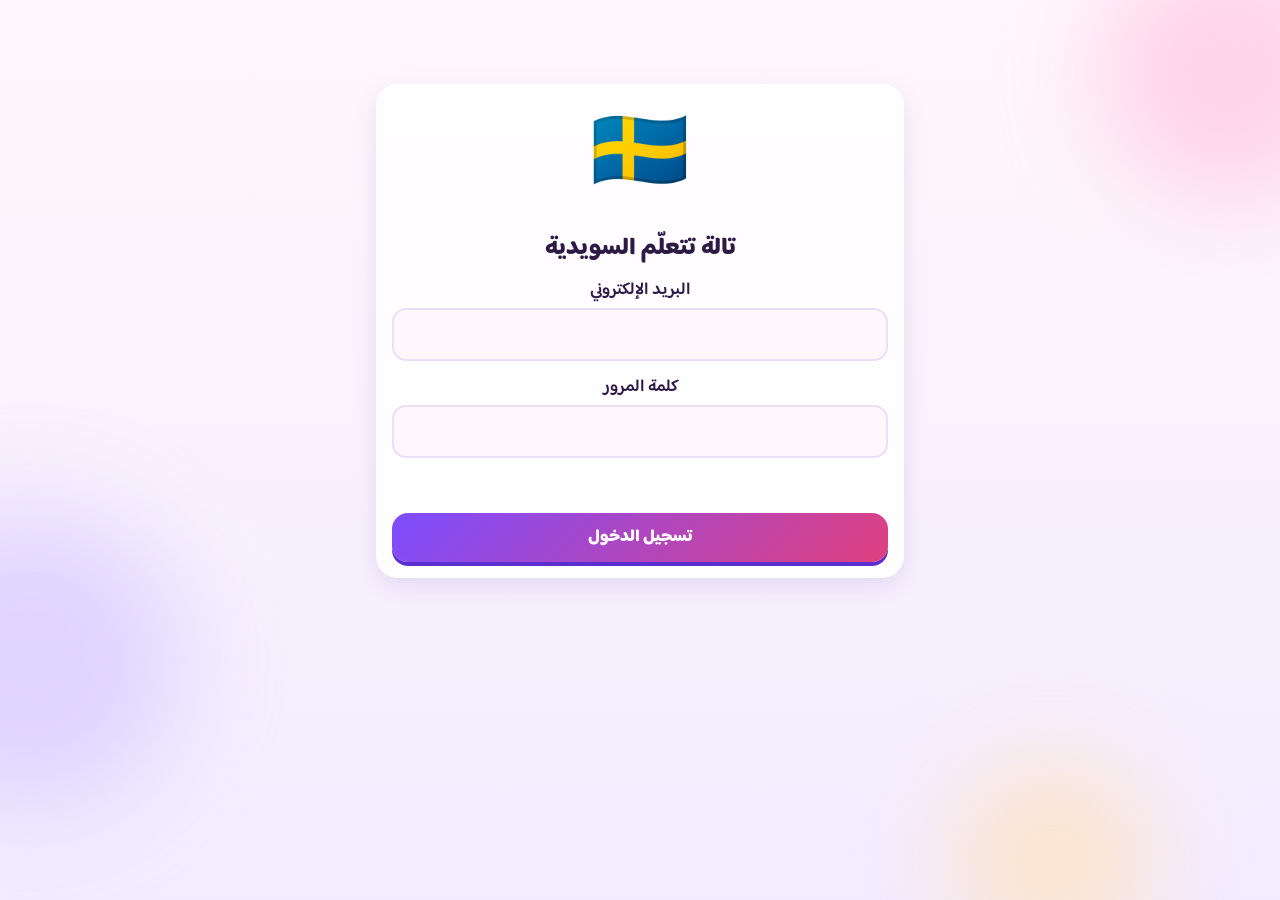
<file: index.html>
<!doctype html>
<html lang="ar" dir="rtl">
<head>
  <meta charset="utf-8">
  <meta name="viewport" content="width=device-width, initial-scale=1, viewport-fit=cover">
  <meta name="theme-color" content="#7c4dff">
  <title>Tala lär sig svenska</title>
  <link rel="manifest" href="manifest.webmanifest">
  <link rel="icon" href="icons/icon-192.png">
  <link rel="apple-touch-icon" href="icons/icon-192.png">
  <link rel="stylesheet" href="fonts/fonts.css">
  <link rel="stylesheet" href="css/app.css">
</head>
<body>
  <div class="bg-blobs" aria-hidden="true"><i></i><i></i><i></i></div>
  <header></header>
  <main id="main"></main>
  <nav></nav>
  <canvas id="confetti" aria-hidden="true"></canvas>
  <script type="module" src="js/app.js"></script>
</body>
</html>
</file>
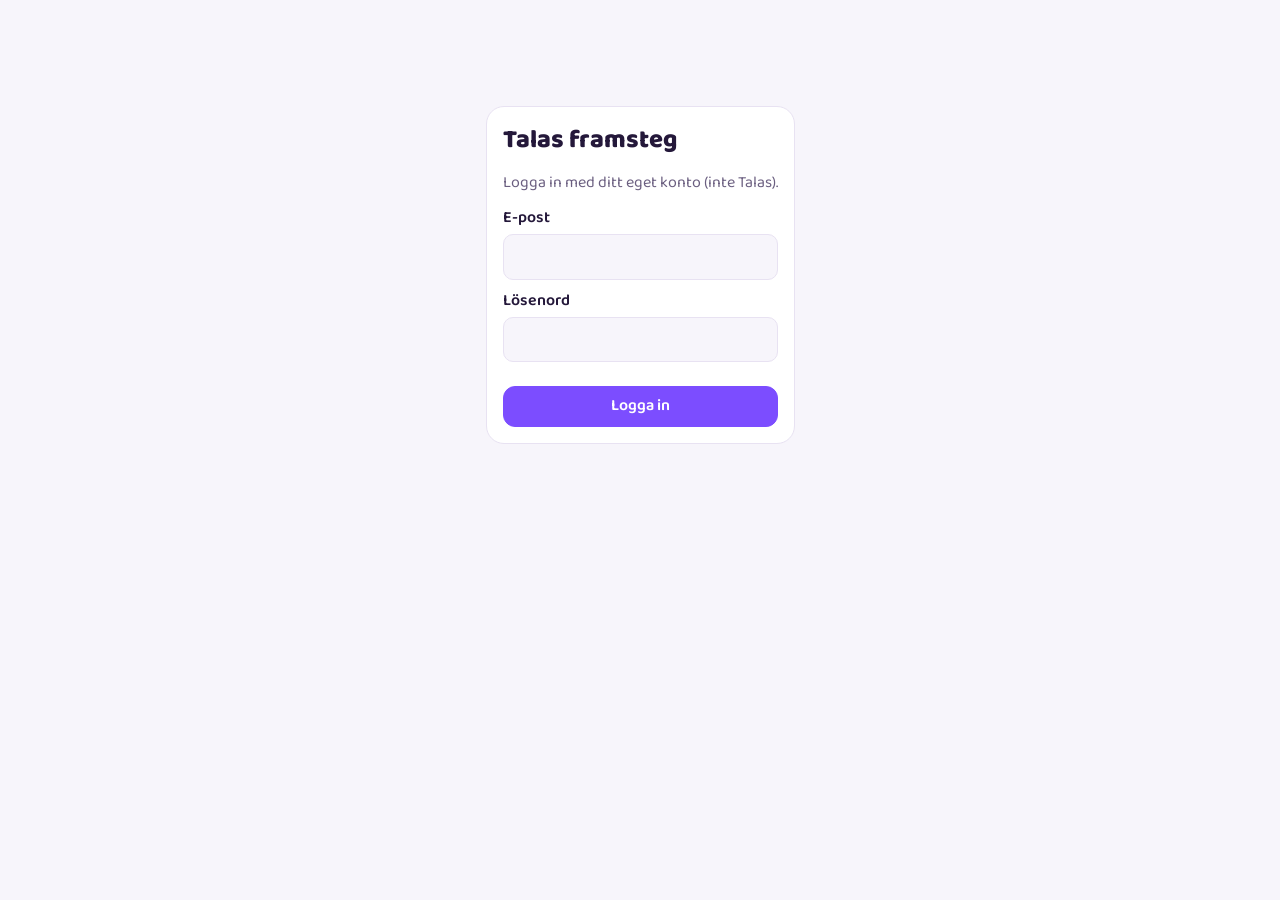
<file: eslam.html>
<!doctype html>
<html lang="sv">
<head>
  <meta charset="utf-8">
  <meta name="viewport" content="width=device-width, initial-scale=1">
  <meta name="robots" content="noindex">
  <title>Talas framsteg</title>
  <link rel="icon" href="icons/icon-192.png">
  <link rel="stylesheet" href="fonts/fonts.css">
  <link rel="stylesheet" href="css/dashboard.css">
</head>
<body>
  <main id="main"><p class="muted">Laddar…</p></main>
  <div id="tip" class="tooltip" hidden></div>
  <script type="module" src="js/dashboard.js"></script>
</body>
</html>
</file>
<file: fonts/fonts.css>
/* arabic */
@font-face {
  font-family: 'Baloo Bhaijaan 2';
  font-style: normal;
  font-weight: 400;
  font-display: swap;
  src: url(zYX9KUwuEqdVGqM8tPDdAA_Y-_bMAIRsdO_q.woff2) format('woff2');
  unicode-range: U+0600-06FF, U+0750-077F, U+0870-0891, U+0897-08E1, U+08E3-08FF, U+200C-200E, U+2010-2011, U+204F, U+2E41, U+FB50-FDFF, U+FE70-FE74, U+FE76-FEFC, U+102E0-102FB, U+10E60-10E7E, U+10EC2-10EC7, U+10EC9-10EEE, U+10EF0-10EFF, U+1EE00-1EE03, U+1EE05-1EE1F, U+1EE21-1EE22, U+1EE24, U+1EE27, U+1EE29-1EE32, U+1EE34-1EE37, U+1EE39, U+1EE3B, U+1EE42, U+1EE47, U+1EE49, U+1EE4B, U+1EE4D-1EE4F, U+1EE51-1EE52, U+1EE54, U+1EE57, U+1EE59, U+1EE5B, U+1EE5D, U+1EE5F, U+1EE61-1EE62, U+1EE64, U+1EE67-1EE6A, U+1EE6C-1EE72, U+1EE74-1EE77, U+1EE79-1EE7C, U+1EE7E, U+1EE80-1EE89, U+1EE8B-1EE9B, U+1EEA1-1EEA3, U+1EEA5-1EEA9, U+1EEAB-1EEBB, U+1EEF0-1EEF1;
}
/* vietnamese */
@font-face {
  font-family: 'Baloo Bhaijaan 2';
  font-style: normal;
  font-weight: 400;
  font-display: swap;
  src: url(zYX9KUwuEqdVGqM8tPDdAA_Y-_bMAI5sdO_q.woff2) format('woff2');
  unicode-range: U+0102-0103, U+0110-0111, U+0128-0129, U+0168-0169, U+01A0-01A1, U+01AF-01B0, U+0300-0301, U+0303-0304, U+0308-0309, U+0323, U+0329, U+1EA0-1EF9, U+20AB;
}
/* latin-ext */
@font-face {
  font-family: 'Baloo Bhaijaan 2';
  font-style: normal;
  font-weight: 400;
  font-display: swap;
  src: url(zYX9KUwuEqdVGqM8tPDdAA_Y-_bMAI9sdO_q.woff2) format('woff2');
  unicode-range: U+0100-02BA, U+02BD-02C5, U+02C7-02CC, U+02CE-02D7, U+02DD-02FF, U+0304, U+0308, U+0329, U+1D00-1DBF, U+1E00-1E9F, U+1EF2-1EFF, U+2020, U+20A0-20AB, U+20AD-20C4, U+2113, U+2C60-2C7F, U+A720-A7FF;
}
/* latin */
@font-face {
  font-family: 'Baloo Bhaijaan 2';
  font-style: normal;
  font-weight: 400;
  font-display: swap;
  src: url(zYX9KUwuEqdVGqM8tPDdAA_Y-_bMAIFsdA.woff2) format('woff2');
  unicode-range: U+0000-00FF, U+0131, U+0152-0153, U+02BB-02BC, U+02C6, U+02DA, U+02DC, U+0304, U+0308, U+0329, U+2000-206F, U+20AC, U+2122, U+2191, U+2193, U+2212, U+2215, U+FEFF, U+FFFD;
}
/* arabic */
@font-face {
  font-family: 'Baloo Bhaijaan 2';
  font-style: normal;
  font-weight: 600;
  font-display: swap;
  src: url(zYX9KUwuEqdVGqM8tPDdAA_Y-_bMAIRsdO_q.woff2) format('woff2');
  unicode-range: U+0600-06FF, U+0750-077F, U+0870-0891, U+0897-08E1, U+08E3-08FF, U+200C-200E, U+2010-2011, U+204F, U+2E41, U+FB50-FDFF, U+FE70-FE74, U+FE76-FEFC, U+102E0-102FB, U+10E60-10E7E, U+10EC2-10EC7, U+10EC9-10EEE, U+10EF0-10EFF, U+1EE00-1EE03, U+1EE05-1EE1F, U+1EE21-1EE22, U+1EE24, U+1EE27, U+1EE29-1EE32, U+1EE34-1EE37, U+1EE39, U+1EE3B, U+1EE42, U+1EE47, U+1EE49, U+1EE4B, U+1EE4D-1EE4F, U+1EE51-1EE52, U+1EE54, U+1EE57, U+1EE59, U+1EE5B, U+1EE5D, U+1EE5F, U+1EE61-1EE62, U+1EE64, U+1EE67-1EE6A, U+1EE6C-1EE72, U+1EE74-1EE77, U+1EE79-1EE7C, U+1EE7E, U+1EE80-1EE89, U+1EE8B-1EE9B, U+1EEA1-1EEA3, U+1EEA5-1EEA9, U+1EEAB-1EEBB, U+1EEF0-1EEF1;
}
/* vietnamese */
@font-face {
  font-family: 'Baloo Bhaijaan 2';
  font-style: normal;
  font-weight: 600;
  font-display: swap;
  src: url(zYX9KUwuEqdVGqM8tPDdAA_Y-_bMAI5sdO_q.woff2) format('woff2');
  unicode-range: U+0102-0103, U+0110-0111, U+0128-0129, U+0168-0169, U+01A0-01A1, U+01AF-01B0, U+0300-0301, U+0303-0304, U+0308-0309, U+0323, U+0329, U+1EA0-1EF9, U+20AB;
}
/* latin-ext */
@font-face {
  font-family: 'Baloo Bhaijaan 2';
  font-style: normal;
  font-weight: 600;
  font-display: swap;
  src: url(zYX9KUwuEqdVGqM8tPDdAA_Y-_bMAI9sdO_q.woff2) format('woff2');
  unicode-range: U+0100-02BA, U+02BD-02C5, U+02C7-02CC, U+02CE-02D7, U+02DD-02FF, U+0304, U+0308, U+0329, U+1D00-1DBF, U+1E00-1E9F, U+1EF2-1EFF, U+2020, U+20A0-20AB, U+20AD-20C4, U+2113, U+2C60-2C7F, U+A720-A7FF;
}
/* latin */
@font-face {
  font-family: 'Baloo Bhaijaan 2';
  font-style: normal;
  font-weight: 600;
  font-display: swap;
  src: url(zYX9KUwuEqdVGqM8tPDdAA_Y-_bMAIFsdA.woff2) format('woff2');
  unicode-range: U+0000-00FF, U+0131, U+0152-0153, U+02BB-02BC, U+02C6, U+02DA, U+02DC, U+0304, U+0308, U+0329, U+2000-206F, U+20AC, U+2122, U+2191, U+2193, U+2212, U+2215, U+FEFF, U+FFFD;
}
/* arabic */
@font-face {
  font-family: 'Baloo Bhaijaan 2';
  font-style: normal;
  font-weight: 800;
  font-display: swap;
  src: url(zYX9KUwuEqdVGqM8tPDdAA_Y-_bMAIRsdO_q.woff2) format('woff2');
  unicode-range: U+0600-06FF, U+0750-077F, U+0870-0891, U+0897-08E1, U+08E3-08FF, U+200C-200E, U+2010-2011, U+204F, U+2E41, U+FB50-FDFF, U+FE70-FE74, U+FE76-FEFC, U+102E0-102FB, U+10E60-10E7E, U+10EC2-10EC7, U+10EC9-10EEE, U+10EF0-10EFF, U+1EE00-1EE03, U+1EE05-1EE1F, U+1EE21-1EE22, U+1EE24, U+1EE27, U+1EE29-1EE32, U+1EE34-1EE37, U+1EE39, U+1EE3B, U+1EE42, U+1EE47, U+1EE49, U+1EE4B, U+1EE4D-1EE4F, U+1EE51-1EE52, U+1EE54, U+1EE57, U+1EE59, U+1EE5B, U+1EE5D, U+1EE5F, U+1EE61-1EE62, U+1EE64, U+1EE67-1EE6A, U+1EE6C-1EE72, U+1EE74-1EE77, U+1EE79-1EE7C, U+1EE7E, U+1EE80-1EE89, U+1EE8B-1EE9B, U+1EEA1-1EEA3, U+1EEA5-1EEA9, U+1EEAB-1EEBB, U+1EEF0-1EEF1;
}
/* vietnamese */
@font-face {
  font-family: 'Baloo Bhaijaan 2';
  font-style: normal;
  font-weight: 800;
  font-display: swap;
  src: url(zYX9KUwuEqdVGqM8tPDdAA_Y-_bMAI5sdO_q.woff2) format('woff2');
  unicode-range: U+0102-0103, U+0110-0111, U+0128-0129, U+0168-0169, U+01A0-01A1, U+01AF-01B0, U+0300-0301, U+0303-0304, U+0308-0309, U+0323, U+0329, U+1EA0-1EF9, U+20AB;
}
/* latin-ext */
@font-face {
  font-family: 'Baloo Bhaijaan 2';
  font-style: normal;
  font-weight: 800;
  font-display: swap;
  src: url(zYX9KUwuEqdVGqM8tPDdAA_Y-_bMAI9sdO_q.woff2) format('woff2');
  unicode-range: U+0100-02BA, U+02BD-02C5, U+02C7-02CC, U+02CE-02D7, U+02DD-02FF, U+0304, U+0308, U+0329, U+1D00-1DBF, U+1E00-1E9F, U+1EF2-1EFF, U+2020, U+20A0-20AB, U+20AD-20C4, U+2113, U+2C60-2C7F, U+A720-A7FF;
}
/* latin */
@font-face {
  font-family: 'Baloo Bhaijaan 2';
  font-style: normal;
  font-weight: 800;
  font-display: swap;
  src: url(zYX9KUwuEqdVGqM8tPDdAA_Y-_bMAIFsdA.woff2) format('woff2');
  unicode-range: U+0000-00FF, U+0131, U+0152-0153, U+02BB-02BC, U+02C6, U+02DA, U+02DC, U+0304, U+0308, U+0329, U+2000-206F, U+20AC, U+2122, U+2191, U+2193, U+2212, U+2215, U+FEFF, U+FFFD;
}
</file>
<file: css/app.css>
:root {
  --bg: #fff7fb;
  --bg2: #f3ecff;
  --card: rgba(255, 255, 255, 0.82);
  --ink: #2d1b46;
  --ink2: #6b5a86;
  --line: #eadff7;
  --brand: #7c4dff;
  --brand2: #e0407f;
  --brand-ink: #ffffff;
  --sun: #ffb648;
  --good: #1fbf8f;
  --good-bg: #e2f8ef;
  --bad: #ff5470;
  --bad-bg: #ffe6ea;
  --blob1: #ffc4e1;
  --blob2: #d6c8ff;
  --blob3: #ffe1b8;
  --shadow: 0 8px 24px rgba(92, 50, 160, 0.12);
  --radius: 22px;
  --font: 'Baloo Bhaijaan 2', system-ui, sans-serif;
}
@media (prefers-color-scheme: dark) {
  :root:not([data-theme="light"]) {
    --bg: #160f24; --bg2: #1e1433; --card: rgba(40, 28, 64, 0.85); --ink: #f6efff; --ink2: #b9a8d6;
    --line: #3a2a5a; --good-bg: #123a30; --bad-bg: #44172a;
    --blob1: #5a1f48; --blob2: #34246e; --blob3: #4d3216; --shadow: 0 8px 24px rgba(0, 0, 0, 0.4);
  }
}
:root[data-theme="dark"] {
  --bg: #160f24; --bg2: #1e1433; --card: rgba(40, 28, 64, 0.85); --ink: #f6efff; --ink2: #b9a8d6;
  --line: #3a2a5a; --good-bg: #123a30; --bad-bg: #44172a;
  --blob1: #5a1f48; --blob2: #34246e; --blob3: #4d3216; --shadow: 0 8px 24px rgba(0, 0, 0, 0.4);
}

* { box-sizing: border-box; -webkit-tap-highlight-color: transparent; }
html, body { margin: 0; }
body {
  font-family: var(--font);
  background: linear-gradient(180deg, var(--bg), var(--bg2));
  color: var(--ink);
  min-height: 100dvh;
  font-size: 17px;
  line-height: 1.5;
  overflow-x: hidden;
}
button { font: inherit; color: inherit; cursor: pointer; }
h1, h2, h3 { margin: 0; line-height: 1.25; }
h1 { font-size: 1.5rem; font-weight: 800; }
h2 { font-size: 1.15rem; font-weight: 800; }
h3 { font-size: 1.05rem; font-weight: 600; }
p { margin: 0.2rem 0; }
.muted { color: var(--ink2); }
.center { text-align: center; }
.grow { flex: 1; min-width: 0; }
.sv { font-weight: 600; unicode-bidi: isolate; }
.sub { display: block; font-size: 0.72em; opacity: 0.7; font-weight: 400; }
[hidden] { display: none !important; }

/* Floating colour blobs behind everything */
.bg-blobs { position: fixed; inset: 0; z-index: -1; overflow: hidden; pointer-events: none; }
.bg-blobs i { position: absolute; border-radius: 50%; filter: blur(50px); opacity: 0.7; animation: float 18s ease-in-out infinite; }
.bg-blobs i:nth-child(1) { width: 260px; height: 260px; background: var(--blob1); top: -60px; right: -80px; }
.bg-blobs i:nth-child(2) { width: 300px; height: 300px; background: var(--blob2); bottom: 10%; left: -120px; animation-delay: -6s; }
.bg-blobs i:nth-child(3) { width: 200px; height: 200px; background: var(--blob3); bottom: -60px; right: 10%; animation-delay: -12s; }
@keyframes float { 50% { transform: translate(20px, -30px) scale(1.1); } }

main { padding: 12px 16px 110px; max-width: 560px; margin: 0 auto; display: flex; flex-direction: column; gap: 14px; }
header { display: flex; gap: 8px; justify-content: flex-start; padding: 14px 16px 0; max-width: 560px; margin: 0 auto; }
.pill { background: var(--card); border-radius: 99px; padding: 4px 12px; font-weight: 600; box-shadow: var(--shadow); font-size: 0.9rem; }

nav {
  position: fixed; bottom: 0; inset-inline: 0; display: flex; justify-content: space-around;
  background: var(--card); backdrop-filter: blur(16px); border-top: 1px solid var(--line);
  padding: 6px 4px calc(6px + env(safe-area-inset-bottom));
}
nav a { text-decoration: none; color: var(--ink2); display: flex; flex-direction: column; align-items: center; font-size: 0.75rem; padding: 4px 10px; border-radius: 14px; transition: 0.2s; }
nav a .i { font-size: 1.45rem; transition: transform 0.2s; }
nav a.on { color: var(--brand); background: color-mix(in srgb, var(--brand) 12%, transparent); }
nav a.on .i { transform: translateY(-2px) scale(1.12); }
nav .sub { display: none; }

.card {
  background: var(--card); border-radius: var(--radius); padding: 16px; box-shadow: var(--shadow);
  backdrop-filter: blur(10px); display: flex; gap: 14px; align-items: center; flex-wrap: wrap;
  animation: pop 0.35s ease both;
}
.card.tap { cursor: pointer; transition: transform 0.15s; }
.card.tap:active { transform: scale(0.98); }
.card.tip { display: block; border-inline-start: 5px solid var(--sun); }
.card.warn { display: block; background: var(--bad-bg); font-size: 0.9rem; }
@keyframes pop { from { opacity: 0; transform: translateY(10px) scale(0.98); } }
main > *:nth-child(2) { animation-delay: 0.05s; }
main > *:nth-child(3) { animation-delay: 0.1s; }
main > *:nth-child(4) { animation-delay: 0.15s; }
main > *:nth-child(5) { animation-delay: 0.2s; }

/* Greeting */
.greet {
  border-radius: 28px; padding: 22px 20px; padding-inline-end: 86px; color: #fff; position: relative; overflow: hidden;
  background: var(--sky, linear-gradient(135deg, #7c4dff, #ff5fa2)); box-shadow: var(--shadow);
  animation: pop 0.4s ease both;
}
.greet .sym { position: absolute; inset-inline-end: 14px; top: 8px; font-size: 3.6rem; animation: bob 4s ease-in-out infinite; }
.greet .hello { text-align: right; font-size: 1.7rem; font-weight: 800; line-height: 1.1; }
.greet .hello-ar { opacity: 0.9; }
.greet .say { background: rgba(255, 255, 255, 0.25); border: 0; border-radius: 99px; padding: 2px 12px; margin-top: 8px; color: #fff; }
.greet .line { margin-top: 10px; font-size: 0.95rem; opacity: 0.95; }
@keyframes bob { 50% { transform: translateY(-6px) rotate(6deg); } }

.hero { display: flex; align-items: center; gap: 16px; }
.ring {
  --p: 0; width: 96px; height: 96px; border-radius: 50%; display: grid; place-items: center; flex: none;
  background: conic-gradient(var(--brand2) calc(var(--p) * 1%), var(--line) 0);
}
.ring > div { width: 76px; height: 76px; border-radius: 50%; background: var(--bg); display: grid; place-items: center; text-align: center; line-height: 1; }
.ring b { font-size: 1.6rem; }
.ring small { font-size: 0.7rem; color: var(--ink2); }

.unit-emoji { font-size: 2.2rem; width: 54px; height: 54px; display: grid; place-items: center; background: var(--bg2); border-radius: 18px; flex: none; }
.word-day { display: block; }
.word-day .sv { font-size: 1.4rem; }

/* Buttons */
.btn {
  border: 0; border-radius: 16px; padding: 12px 18px; font-weight: 800; background: var(--bg2); color: var(--ink);
  box-shadow: 0 4px 0 var(--line); transition: transform 0.1s, box-shadow 0.1s;
}
.btn:active { transform: translateY(3px); box-shadow: 0 1px 0 var(--line); }
.btn.primary { background: linear-gradient(135deg, var(--brand), var(--brand2)); color: var(--brand-ink); box-shadow: 0 4px 0 #5a2fd0; }
.btn.danger { background: var(--bad); color: #fff; box-shadow: 0 4px 0 #c43350; }
.btn.ghost { background: transparent; box-shadow: none; color: var(--ink2); }
.btn.wide { width: 100%; }
.btn:disabled { opacity: 0.45; }
.row { display: flex; gap: 10px; width: 100%; }
.row .btn { flex: 1; }

/* Course map */
.phase { margin-top: 10px; }
.unit { background: var(--card); border-radius: var(--radius); padding: 14px; box-shadow: var(--shadow); animation: pop 0.35s ease both; }
.unit.locked { opacity: 0.55; }
.unit.passed { outline: 2px solid color-mix(in srgb, var(--sun) 70%, transparent); }
.unit-head { display: flex; gap: 12px; align-items: center; }
.crown { font-weight: 800; color: var(--sun); }
.lessons { display: flex; gap: 10px; margin-top: 12px; flex-wrap: wrap; }
.dot {
  width: 48px; height: 48px; border-radius: 50%; border: 0; font-weight: 800; background: var(--bg2);
  box-shadow: 0 4px 0 var(--line);
}
.dot:not(:disabled):not(.done) { background: linear-gradient(135deg, var(--brand), var(--brand2)); color: #fff; box-shadow: 0 4px 0 #5a2fd0; animation: pulse 2s infinite; }
.dot.done { background: var(--good); color: #fff; box-shadow: 0 4px 0 #148a66; }
.dot.test { background: var(--sun); }
.dot.test.done { background: var(--sun); box-shadow: 0 4px 0 #c98a2a; }
@keyframes pulse { 50% { transform: scale(1.08); } }

/* Session */
.session { display: flex; flex-direction: column; gap: 14px; min-height: calc(100dvh - 40px); }
.bar-top { display: flex; align-items: center; gap: 12px; }
.x { border: 0; background: none; font-size: 1.4rem; color: var(--ink2); }
.progress { flex: 1; height: 14px; background: var(--line); border-radius: 99px; overflow: hidden; }
.progress div { height: 100%; width: 0; background: linear-gradient(90deg, var(--brand), var(--brand2)); border-radius: 99px; transition: width 0.4s ease; }
.ex { display: flex; flex-direction: column; gap: 14px; animation: slide 0.3s ease both; }
@keyframes slide { from { opacity: 0; transform: translateX(-24px); } }
.ex-title { font-weight: 800; font-size: 1.2rem; margin: 6px 0 0; }
.prompt { display: flex; flex-direction: column; align-items: center; gap: 6px; padding: 10px 0; text-align: center; }
.sv.big { font-size: 2.1rem; }
.ar-big { font-size: 1.6rem; font-weight: 600; text-align: center; }
.card.learn { flex-direction: column; text-align: center; padding: 26px 16px; }
.emoji { font-size: 4rem; line-height: 1; animation: bob 3s ease-in-out infinite; }
.note { color: var(--ink2); font-size: 0.95rem; }
.audio-row { display: flex; gap: 8px; justify-content: center; }
.btn-audio { border: 0; width: 64px; height: 64px; border-radius: 50%; font-size: 1.7rem; background: linear-gradient(135deg, var(--brand), var(--brand2)); box-shadow: 0 4px 0 #5a2fd0; }
.btn-audio.small { width: 46px; height: 46px; font-size: 1.2rem; background: var(--bg2); box-shadow: 0 4px 0 var(--line); align-self: center; }
.options { display: grid; gap: 10px; }
.opt {
  border: 2px solid var(--line); background: var(--card); border-radius: 18px; padding: 14px; font-size: 1.1rem;
  box-shadow: 0 4px 0 var(--line); text-align: center; transition: transform 0.1s;
}
.opt:active { transform: translateY(2px); }
.opt.right { border-color: var(--good); background: var(--good-bg); animation: yay 0.4s; }
.opt.bad { border-color: var(--bad); background: var(--bad-bg); animation: shake 0.4s; }
@keyframes yay { 50% { transform: scale(1.05); } }
@keyframes shake { 25% { transform: translateX(-6px); } 75% { transform: translateX(6px); } }
.type-in { font: inherit; font-size: 1.3rem; padding: 14px; border-radius: 16px; border: 2px solid var(--line); background: var(--card); color: var(--ink); text-align: center; }
.type-in:focus { outline: none; border-color: var(--brand); }
.special { display: flex; gap: 8px; justify-content: center; }
.special button { border: 0; background: var(--bg2); border-radius: 12px; width: 52px; height: 44px; font-size: 1.2rem; font-weight: 800; box-shadow: 0 3px 0 var(--line); }
.build-line { min-height: 62px; border-bottom: 2px dashed var(--line); display: flex; flex-wrap: wrap; gap: 8px; padding: 8px 0; }
.build-pool { display: flex; flex-wrap: wrap; gap: 8px; justify-content: center; }
.tile { border: 2px solid var(--line); background: var(--card); border-radius: 14px; padding: 8px 14px; font-weight: 600; font-size: 1.05rem; box-shadow: 0 3px 0 var(--line); }
.tile:disabled { opacity: 0.25; }
.mic { font-size: 1.3rem; padding: 18px; border-radius: 99px; background: linear-gradient(135deg, var(--brand2), var(--sun)); color: #fff; box-shadow: 0 4px 0 #c94a80; }
.mic.on { animation: pulse 1s infinite; }
.heard { text-align: center; min-height: 1.5em; }
.match-grid { display: grid; grid-template-columns: 1fr 1fr; gap: 10px; }
.pair { border: 2px solid var(--line); background: var(--card); border-radius: 16px; padding: 14px 8px; font-weight: 600; box-shadow: 0 4px 0 var(--line); min-height: 60px; transition: 0.2s; }
.pair.sel { border-color: var(--brand); background: color-mix(in srgb, var(--brand) 14%, var(--card)); }
.pair.bad { border-color: var(--bad); animation: shake 0.4s; }
.pair.gone { opacity: 0; transform: scale(0.8); pointer-events: none; }

.feedback {
  position: fixed; bottom: 0; inset-inline: 0; padding: 18px 16px calc(18px + env(safe-area-inset-bottom));
  border-radius: 26px 26px 0 0; display: flex; flex-direction: column; gap: 12px; animation: up 0.25s ease both;
  max-width: 560px; margin: 0 auto;
}
.feedback.good { background: var(--good-bg); }
.feedback.bad { background: var(--bad-bg); }
.feedback b { font-size: 1.2rem; }
@keyframes up { from { transform: translateY(100%); } }

.done-screen, .empty { text-align: center; padding-top: 12vh; display: flex; flex-direction: column; gap: 12px; align-items: center; }
.big-emoji { font-size: 5rem; animation: bob 2s ease-in-out infinite; }
.score { font-size: 1.4rem; }

/* Flashcards */
.flash { perspective: 1000px; height: 260px; position: relative; cursor: pointer; }
.face {
  position: absolute; inset: 0; border-radius: 26px; display: flex; flex-direction: column; align-items: center; justify-content: center; gap: 8px;
  backface-visibility: hidden; transition: transform 0.5s; box-shadow: var(--shadow); font-size: 1.8rem;
}
.front { background: linear-gradient(135deg, var(--brand), var(--brand2)); color: #fff; }
.back { background: var(--card); transform: rotateY(180deg); }
.back .sv { font-size: 1.1rem; color: var(--ink2); }
.flash.flipped .front { transform: rotateY(-180deg); }
.flash.flipped .back { transform: rotateY(0); }

/* Me */
.stats { display: grid; grid-template-columns: repeat(3, 1fr); gap: 10px; }
.stat { background: var(--card); border-radius: 18px; padding: 12px 6px; text-align: center; box-shadow: var(--shadow); display: flex; flex-direction: column; }
.stat b { font-size: 1.5rem; }
.stat span { font-size: 0.8rem; color: var(--ink2); }
label { display: flex; flex-direction: column; gap: 4px; width: 100%; font-weight: 600; }
.login { flex-direction: column; text-align: center; margin-top: 8vh; }
.login input { font: inherit; padding: 12px; border-radius: 14px; border: 2px solid var(--line); background: var(--bg); color: var(--ink); }
.err { color: var(--bad); min-height: 1.2em; }

#confetti { position: fixed; inset: 0; pointer-events: none; width: 100%; height: 100%; z-index: 50; }

@media (prefers-reduced-motion: reduce) {
  *, *::before, *::after { animation: none !important; transition: none !important; }
}

/* Life in Sweden */
.back-btn { align-self: flex-start; padding: 4px 0; }
.topic-head { text-align: center; display: flex; flex-direction: column; align-items: center; gap: 4px; }
.article { display: block; }
.article p { margin: 0 0 10px; }
.article h2 { margin-bottom: 8px; }
.word-row {
  display: flex; gap: 10px; align-items: center; width: 100%; border: 0; background: none; padding: 10px 2px;
  border-bottom: 1px solid var(--line); text-align: start;
}
.word-row:last-child { border-bottom: 0; }
.explain { background: var(--bg2); border-radius: 16px; padding: 12px 14px; animation: pop 0.3s ease both; }
nav a { padding: 4px 6px; }

/* Jury round: rewards, map, practice */
.chip { display: inline-block; background: color-mix(in srgb, var(--brand) 14%, transparent); color: var(--brand); border-radius: 99px; padding: 0 10px; font-weight: 800; font-size: 0.85rem; margin-top: 4px; }
.small { font-size: 0.82rem; }
.unit-bar, .goal-bar { height: 8px; background: var(--line); border-radius: 99px; overflow: hidden; margin-top: 10px; width: 100%; }
.unit-bar div, .goal-bar div { height: 100%; background: linear-gradient(90deg, var(--brand), var(--brand2)); border-radius: 99px; transition: width 0.8s ease; }
.unit.current { outline: 3px solid color-mix(in srgb, var(--brand) 55%, transparent); }
.unit.current .unit-emoji { animation: bob 3s ease-in-out infinite; }
.rewards { display: grid; grid-template-columns: repeat(3, 1fr); gap: 10px; width: 100%; }
.reward { background: var(--card); border-radius: 18px; padding: 12px 6px; box-shadow: var(--shadow); display: flex; flex-direction: column; animation: pop 0.4s ease both; }
.reward:nth-child(2) { animation-delay: 0.1s; } .reward:nth-child(3) { animation-delay: 0.2s; }
.reward b { font-size: 1.6rem; color: var(--brand); }
.reward span { font-size: 0.8rem; color: var(--ink2); }
.missed { width: 100%; display: block; text-align: start; }
.combo { font-size: 0.95rem; color: var(--brand2); margin-inline-start: 6px; }
.fb-answer { font-size: 1.15rem; font-weight: 600; }
.note-card { border-inline-start: 5px solid var(--brand2); }
.note-text { font-size: 1.1rem; white-space: pre-wrap; }
.week { display: block; }
.days { display: grid; grid-template-columns: repeat(7, 1fr); gap: 4px; margin-top: 8px; text-align: center; }
.day { background: var(--bg2); border-radius: 12px; padding: 6px 0; display: flex; flex-direction: column; font-size: 1.1rem; }
.day small { font-size: 0.65rem; color: var(--ink2); }
.day.on { background: color-mix(in srgb, var(--brand2) 22%, var(--card)); }
.day.today { outline: 2px solid var(--brand); }
.done-screen { padding-top: 6vh; }
.warn .btn { margin-top: 6px; padding: 4px 8px; }
nav a { min-height: 52px; padding: 4px 10px; }
nav a .l { font-size: 0.8rem; }
.unit.locked { opacity: 1; }
.unit.locked .unit-emoji, .unit.locked h3, .unit.locked .sv { opacity: 0.6; }
.greet .hello { font-size: clamp(1.3rem, 6vw, 1.7rem); overflow-wrap: anywhere; }
.opt.right, .opt.bad { animation-fill-mode: none; }

/* Stories */
.lines { display: flex; flex-direction: column; gap: 10px; }
.line { background: var(--bg2); border-radius: 18px; padding: 10px 14px; border-start-start-radius: 4px; max-width: 92%; align-self: flex-start; transition: 0.2s; }
.line.b { align-self: flex-end; background: color-mix(in srgb, var(--brand) 14%, var(--card)); border-start-start-radius: 18px; border-start-end-radius: 4px; }
.line.now { outline: 3px solid var(--brand2); transform: scale(1.02); }
.who { font-size: 0.75rem; font-weight: 800; color: var(--brand); }
.sv-line { font-size: 1.2rem; font-weight: 600; margin: 0; text-align: left; }
.ar-line { color: var(--ink2); margin: 4px 0 0; }
.line-tools { display: flex; gap: 6px; margin-top: 6px; }
.mini { border: 0; background: var(--card); border-radius: 10px; min-width: 36px; height: 32px; box-shadow: 0 2px 0 var(--line); }
.tok { border: 0; background: none; padding: 0; font: inherit; color: inherit; border-bottom: 2px dotted var(--brand); }
.wordtip { position: fixed; bottom: 90px; inset-inline: 16px; max-width: 528px; margin: 0 auto; background: var(--ink); color: var(--bg); padding: 12px 16px; border-radius: 16px; z-index: 20; text-align: center; animation: up 0.2s ease both; }
.dot.story { background: color-mix(in srgb, var(--sun) 40%, var(--bg2)); }

/* ---- Everything learned (mywords) ---- */
.stat-row { display: grid; grid-template-columns: repeat(3, 1fr); gap: 8px; margin-bottom: 12px; }
.stat { background: var(--card); border: 2px solid var(--line); border-radius: 16px; padding: 10px 6px; text-align: center; box-shadow: var(--shadow); }
.stat b { display: block; font-size: 1.5rem; color: var(--brand); line-height: 1.2; }
.stat span { font-size: 0.8rem; color: var(--ink2); }
.srs-info summary { cursor: pointer; font-weight: 700; }
.srs-info p { margin: 8px 0 0; line-height: 1.7; }
.fchips { gap: 8px; flex-wrap: wrap; margin: 12px 0 8px; justify-content: flex-start; }
.fchip { border: 2px solid var(--line); background: var(--card); color: var(--ink); border-radius: 99px; padding: 6px 14px; font: inherit; font-weight: 700; cursor: pointer; }
.fchip.on { background: var(--brand); border-color: var(--brand); color: var(--brand-ink); }
.wsearch { width: 100%; box-sizing: border-box; border: 2px solid var(--line); background: var(--card); color: var(--ink); border-radius: 14px; padding: 10px 14px; font: inherit; margin-bottom: 12px; }
.word-group h2 { font-size: 1.05rem; margin: 0; }
.word-group .row-between { display: flex; align-items: center; justify-content: space-between; gap: 8px; }
.btn-sm { padding: 6px 12px !important; font-size: 0.85rem !important; min-height: 0 !important; white-space: nowrap; }
.word-list { list-style: none; padding: 0; margin: 10px 0 0; }
.word-row { display: flex; align-items: center; gap: 10px; padding: 10px 4px; border-top: 1px solid var(--line); cursor: pointer; }
.word-row:active { background: var(--bg2); }
.word-row[hidden] { display: none; }
.w-emoji { font-size: 1.5rem; width: 2rem; text-align: center; }
.w-side { display: flex; flex-direction: column; align-items: flex-end; gap: 4px; min-width: 84px; }
.wmeter { display: block; width: 72px; height: 7px; border-radius: 99px; background: var(--line); overflow: hidden; }
.wmeter span { display: block; height: 100%; border-radius: 99px; background: var(--sun); }
.wmeter.strong span { background: var(--good); }
.wmeter.weak span { background: var(--bad); }
.tag { font-size: 0.72rem; color: var(--ink2); background: var(--bg2); border-radius: 99px; padding: 1px 8px; white-space: nowrap; }
.tag.due { background: var(--brand2); color: #fff; font-weight: 700; }
.sticky-bottom { position: sticky; bottom: 84px; padding: 8px 0; }
.sheet-bg { position: fixed; inset: 0; background: rgba(20, 10, 40, 0.45); display: flex; align-items: flex-end; justify-content: center; z-index: 50; }
.sheet { background: var(--bg); width: 100%; max-width: 520px; border-radius: 24px 24px 0 0; padding: 20px 16px 28px; display: grid; gap: 12px; box-sizing: border-box; }
.sheet .row { display: flex; gap: 10px; justify-content: center; }
</file>
<file: css/dashboard.css>
:root {
  --bg: #f7f5fb; --card: #ffffff; --ink: #24183a; --ink2: #6b5f80; --line: #e8e2f2;
  --brand: #7c4dff; --good: #138a63; --good-bg: #e2f6ee; --bad: #c8314f; --bad-bg: #fde8ec; --now: #9a5b00; --now-bg: #fff1dc;
  --grid: #ece7f4; --font: 'Baloo Bhaijaan 2', system-ui, sans-serif;
}
@media (prefers-color-scheme: dark) {
  :root:not([data-theme="light"]) {
    --bg: #15101f; --card: #211a30; --ink: #f3eefb; --ink2: #b0a3c6; --line: #352a4a; --brand: #a184ff;
    --good: #4fd3a3; --good-bg: #123a2e; --bad: #ff7d92; --bad-bg: #44182a; --now: #ffc266; --now-bg: #3e2c10; --grid: #2d2440;
  }
}
:root[data-theme="dark"] {
  --bg: #15101f; --card: #211a30; --ink: #f3eefb; --ink2: #b0a3c6; --line: #352a4a; --brand: #a184ff;
  --good: #4fd3a3; --good-bg: #123a2e; --bad: #ff7d92; --bad-bg: #44182a; --now: #ffc266; --now-bg: #3e2c10; --grid: #2d2440;
}
* { box-sizing: border-box; }
body { margin: 0; background: var(--bg); color: var(--ink); font-family: var(--font); font-size: 16px; line-height: 1.45; }
main { max-width: 1100px; margin: 0 auto; padding: 16px; display: flex; flex-direction: column; gap: 14px; }
h1 { margin: 0; font-size: 1.6rem; }
h2 { margin: 0 0 8px; font-size: 1.1rem; }
p { margin: 2px 0; }
.muted { color: var(--ink2); }
.small { font-size: 0.8rem; }
.grow { flex: 1; min-width: 0; }
.card { background: var(--card); border: 1px solid var(--line); border-radius: 18px; padding: 16px; min-width: 0; }
.top { display: flex; justify-content: space-between; align-items: flex-start; gap: 12px; flex-wrap: wrap; }
.btn { font: inherit; border: 1px solid var(--line); background: var(--card); color: var(--ink); border-radius: 12px; padding: 8px 14px; cursor: pointer; font-weight: 600; }
.btn.primary { background: var(--brand); color: #fff; border-color: var(--brand); }
.where { display: flex; gap: 16px; align-items: center; border-inline-start: 6px solid var(--brand); }
.where-emoji { font-size: 2.6rem; }
.meter { height: 10px; background: var(--grid); border-radius: 99px; overflow: hidden; margin: 8px 0 4px; }
.meter div { height: 100%; background: var(--brand); border-radius: 99px; }
.tiles { display: grid; grid-template-columns: repeat(auto-fit, minmax(150px, 1fr)); gap: 10px; }
.tile { background: var(--card); border: 1px solid var(--line); border-radius: 16px; padding: 12px; display: flex; flex-direction: column; }
.tile .ti { font-size: 1.3rem; }
.tile b { font-size: 1.8rem; line-height: 1.1; }
.tile span { color: var(--ink2); }
.grid2 { display: grid; grid-template-columns: repeat(auto-fit, minmax(320px, 1fr)); gap: 14px; }
.scroll { overflow-x: auto; }
table { width: 100%; border-collapse: collapse; font-size: 0.95rem; }
th { text-align: start; color: var(--ink2); font-weight: 600; border-bottom: 1px solid var(--line); padding: 6px 8px; white-space: nowrap; }
td { padding: 6px 8px; border-bottom: 1px solid var(--grid); vertical-align: middle; }
tr.here td { background: color-mix(in srgb, var(--brand) 10%, transparent); }
.num { text-align: end; white-space: nowrap; font-variant-numeric: tabular-nums; }
.barcell { width: 40%; min-width: 120px; white-space: nowrap; }
.barcell .small { margin-inline-start: 6px; }
table.bars td { border: 0; }
.hbar { display: inline-block; vertical-align: middle; height: 10px; border-radius: 0 4px 4px 0; background: var(--brand); min-width: 2px; }
.hbar.ok { background: var(--good); }
.hbar.low { background: var(--bad); }
.tag { font-size: 0.8rem; padding: 2px 8px; border-radius: 99px; background: var(--grid); white-space: nowrap; }
.tag.good { background: var(--good-bg); color: var(--good); }
.tag.bad { background: var(--bad-bg); color: var(--bad); }
.tag.now { background: var(--now-bg); color: var(--now); }
.row-between { display: flex; justify-content: space-between; align-items: center; gap: 10px; flex-wrap: wrap; }
.search { font: inherit; padding: 6px 10px; border-radius: 10px; border: 1px solid var(--line); background: var(--bg); color: var(--ink); }
.log { list-style: none; padding: 0; margin: 0; max-height: 360px; overflow-y: auto; }
.log li { padding: 5px 0; border-bottom: 1px solid var(--grid); }
.chart { width: 100%; height: auto; display: block; }
.chart .grid { stroke: var(--grid); stroke-width: 1; }
.chart .axis { fill: var(--ink2); font-size: 11px; font-family: var(--font); }
.chart .mark { fill: var(--brand); }
.chart .hit { fill: transparent; }
.chart .bar.on .mark { opacity: 0.75; }
.chart .goal { stroke: var(--ink2); stroke-dasharray: 4 4; stroke-width: 1.5; }
.tooltip { position: fixed; background: var(--ink); color: var(--bg); padding: 4px 10px; border-radius: 8px; font-size: 0.85rem; pointer-events: none; z-index: 10; }
.login { max-width: 380px; margin: 10vh auto 0; display: flex; flex-direction: column; gap: 10px; }
.login label { display: flex; flex-direction: column; gap: 4px; font-weight: 600; }
.login input { font: inherit; padding: 10px; border-radius: 10px; border: 1px solid var(--line); background: var(--bg); color: var(--ink); }
.err { color: var(--bad); }
[hidden] { display: none !important; }
</file>
